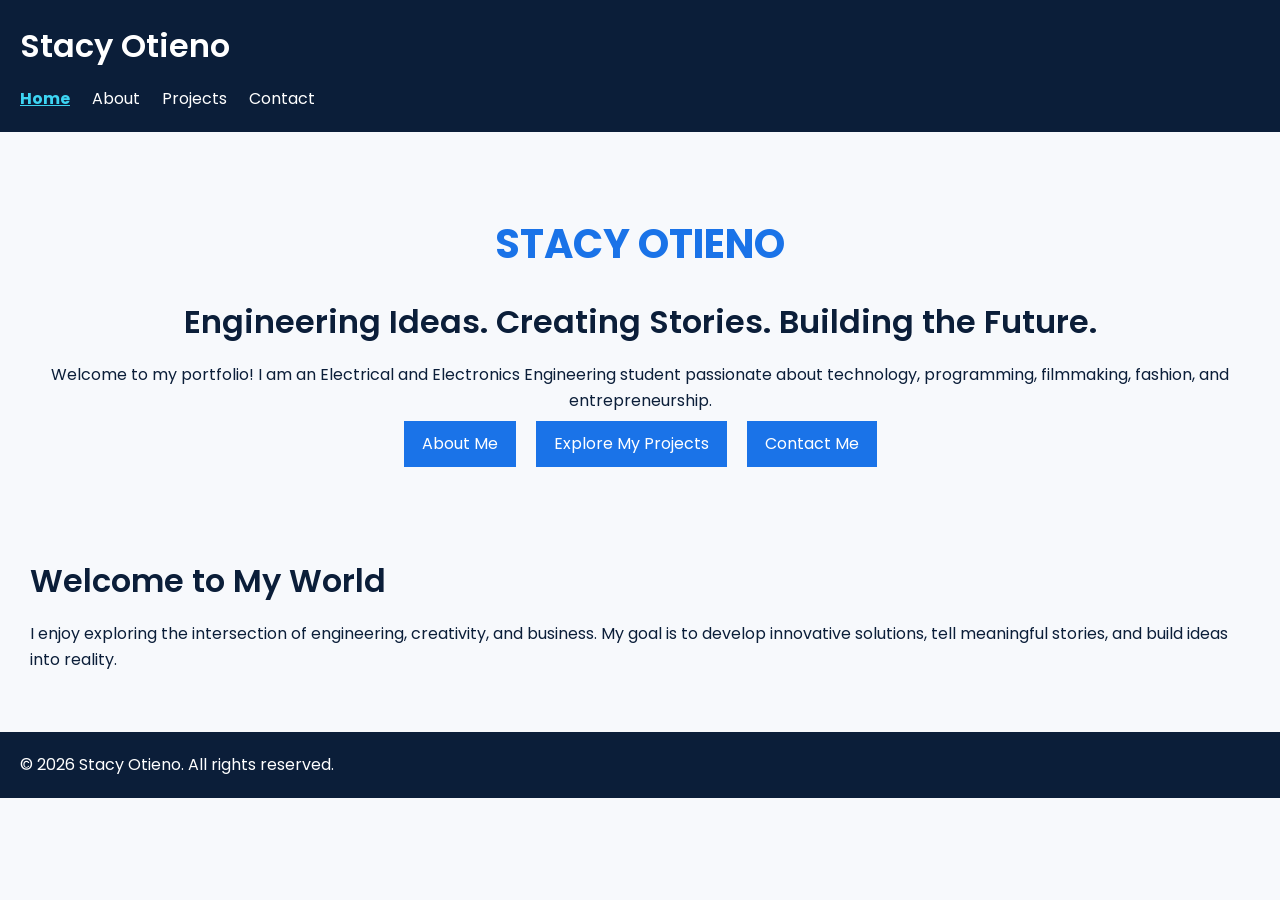
<file: index.html>
<!DOCTYPE html>
<html lang="en">
<head>
    <meta charset="UTF-8">
    <meta name="viewport" content="width=device-width, initial-scale=1.0">
    <title>Home | Stacy Otieno</title>
    <link rel="stylesheet" href="styles.css">
    <link href="https://fonts.googleapis.com/css2?family=Poppins:wght@400;500;600;700&display=swap" rel="stylesheet">
    </head>
<body>

    <header>
        <h2>Stacy Otieno</h2>
        <nav aria-label="Main navigation">
            <a href="stacy.html" class="active" aria-current="page">Home</a>
            <a href="about.html">About</a>
            <a href="projects.html">Projects</a>
            <a href="contact.html">Contact</a>
        </nav>
    </header>

    <main>
        <section class="hero">
            <h1>STACY OTIENO</h1>
            <h2>Engineering Ideas. Creating Stories. Building the Future.</h2>
            <p>
                Welcome to my portfolio! I am an Electrical and Electronics
                Engineering student passionate about technology, programming,
                filmmaking, fashion, and entrepreneurship.
            </p>
            <a href="about.html" class="button">About Me</a>
            <a href="projects.html" class="button">Explore My Projects</a>
            <a href="contact.html" class="button">Contact Me</a>
        </section>

        <section>
            <h2>Welcome to My World</h2>
            <p>
                I enjoy exploring the intersection of engineering, creativity,
                and business. My goal is to develop innovative solutions,
                tell meaningful stories, and build ideas into reality.
            </p>
        </section>
    </main>

    <footer>
        <p>&copy; 2026 Stacy Otieno. All rights reserved.</p>
    </footer>

</body>
</html>
</file>
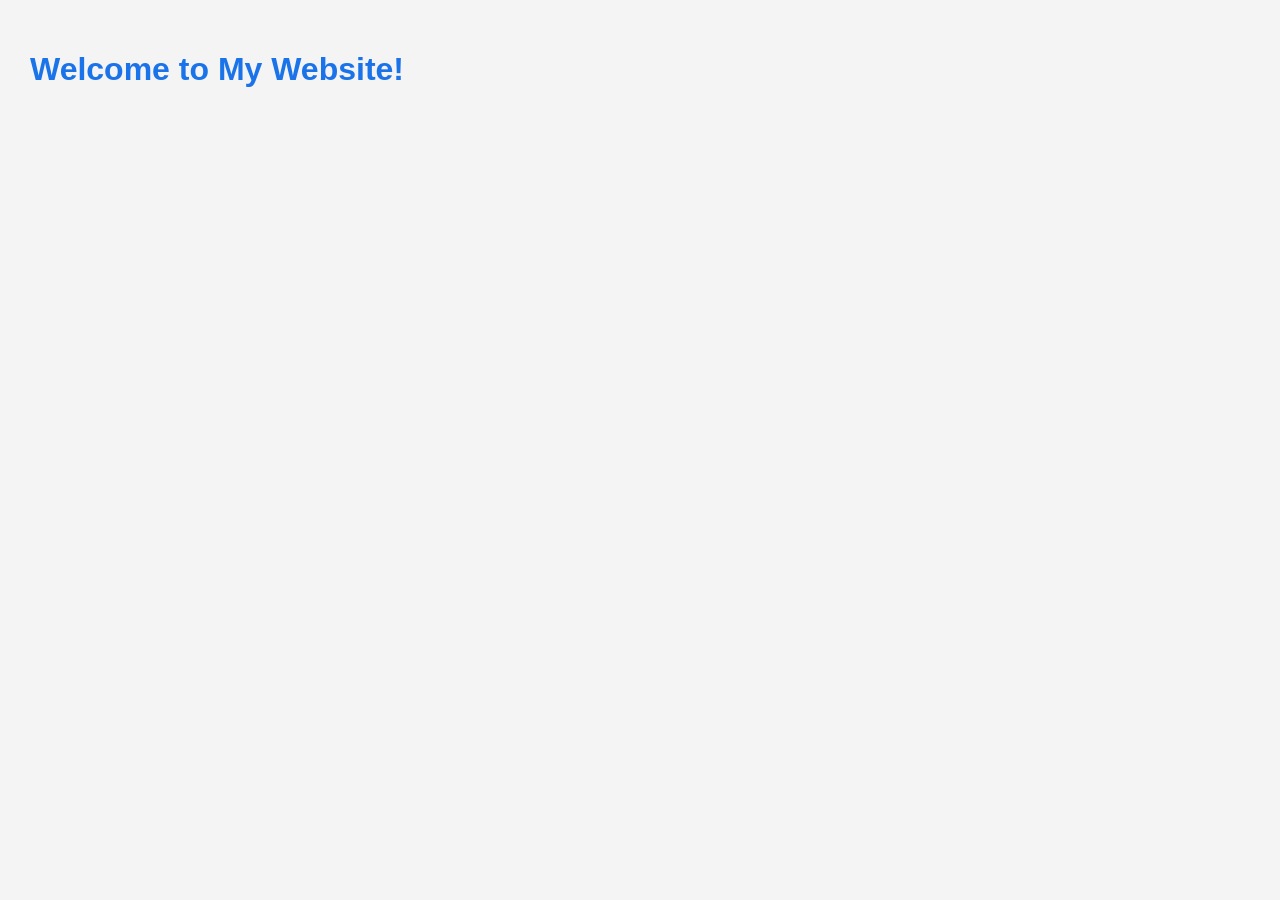
<file: daily-challenge-1/src/index.html>
<!DOCTYPE html>
<html lang="en">
<head>
    <meta charset="UTF-8">

    <meta name="viewport" content="width=device-width, initial-scale=1.0">

    <meta name="description" content="My web development project">

    <title>My Web Project</title>

    <!-- Link to CSS stylesheet -->
    <link rel="stylesheet" href="css/style.css">
</head>

<body>

    <h1>Welcome to My Website!</h1>

    <!-- JavaScript file -->
    <script src="js/app.js" defer></script>
</body>
</html>
</file>
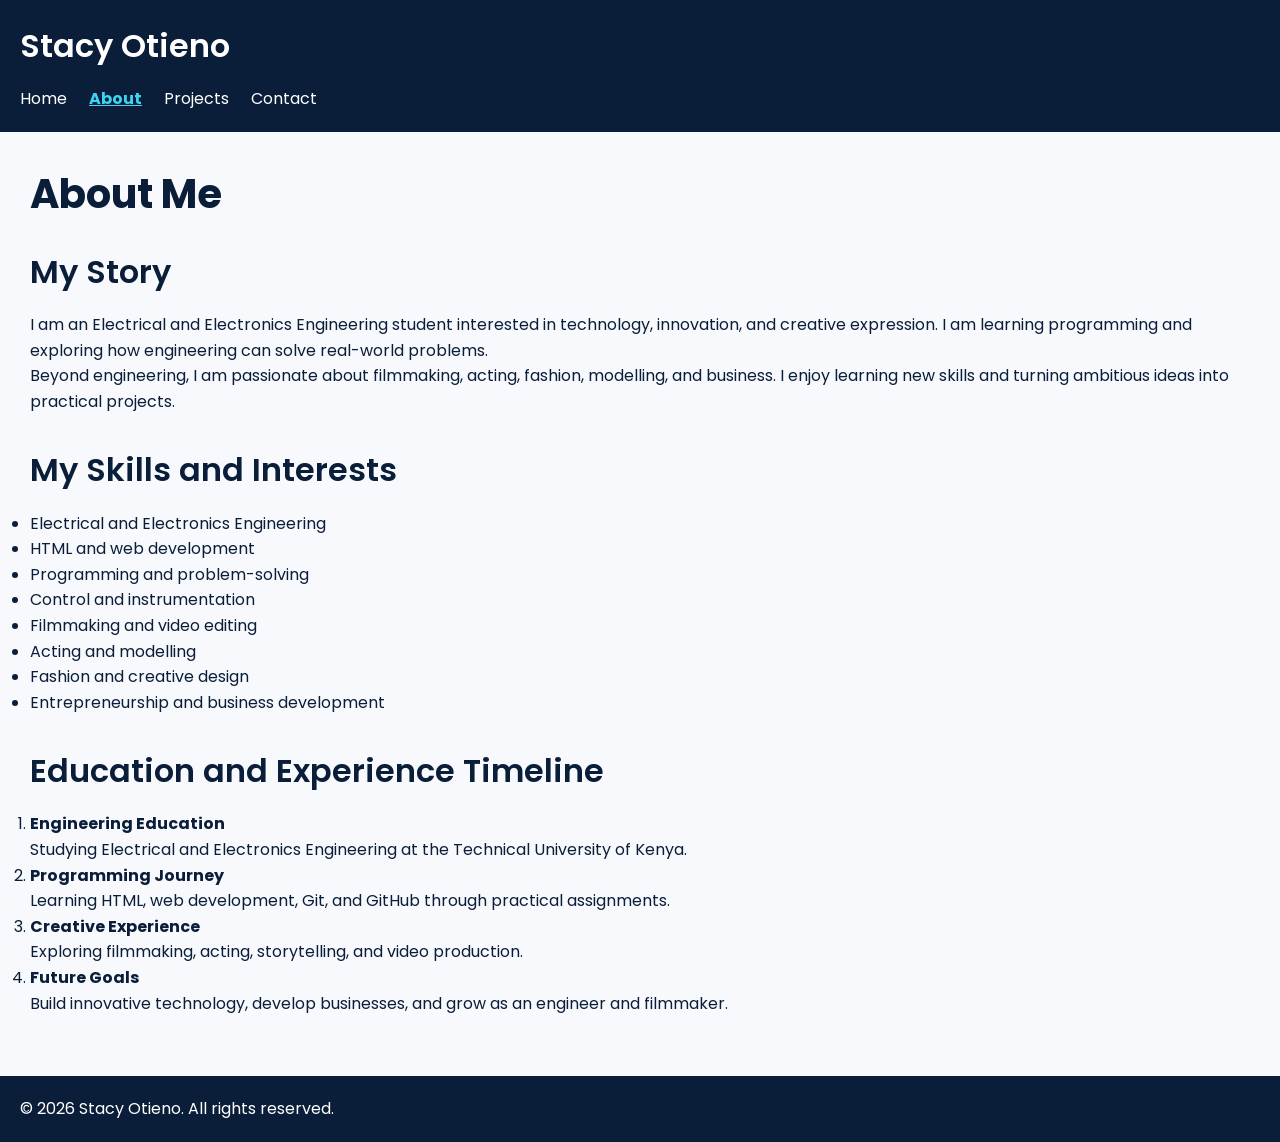
<file: about.html>
<!DOCTYPE html>
<html lang="en">
<head>
    <meta charset="UTF-8">
    <meta name="viewport" content="width=device-width, initial-scale=1.0">
    <title>About Me | Stacy Otieno</title>
    <link rel="stylesheet" href="styles.css">
    <link href="https://fonts.googleapis.com/css2?family=Poppins:wght@400;500;600;700&display=swap" rel="stylesheet">
    </head>
<body>

    <header>
        <h2>Stacy Otieno</h2>
        <nav aria-label="Main navigation">
            <a href="index.html">Home</a>
            <a href="about.html" class="active" aria-current="page">About</a>
            <a href="projects.html">Projects</a>
            <a href="contact.html">Contact</a>
        </nav>
    </header>

    <main>
        <h1>About Me</h1>

        <section>
            <h2>My Story</h2>
            <p>
                I am an Electrical and Electronics Engineering student
                interested in technology, innovation, and creative expression.
                I am learning programming and exploring how engineering can
                solve real-world problems.
            </p>
            <p>
                Beyond engineering, I am passionate about filmmaking, acting,
                fashion, modelling, and business. I enjoy learning new skills
                and turning ambitious ideas into practical projects.
            </p>
        </section>

        <section>
            <h2>My Skills and Interests</h2>
            <ul>
                <li>Electrical and Electronics Engineering</li>
                <li>HTML and web development</li>
                <li>Programming and problem-solving</li>
                <li>Control and instrumentation</li>
                <li>Filmmaking and video editing</li>
                <li>Acting and modelling</li>
                <li>Fashion and creative design</li>
                <li>Entrepreneurship and business development</li>
            </ul>
        </section>

        <section>
            <h2>Education and Experience Timeline</h2>
            <ol>
                <li>
                    <strong>Engineering Education</strong>
                    <p>Studying Electrical and Electronics Engineering
                    at the Technical University of Kenya.</p>
                </li>
                <li>
                    <strong>Programming Journey</strong>
                    <p>Learning HTML, web development, Git, and GitHub
                    through practical assignments.</p>
                </li>
                <li>
                    <strong>Creative Experience</strong>
                    <p>Exploring filmmaking, acting, storytelling,
                    and video production.</p>
                </li>
                <li>
                    <strong>Future Goals</strong>
                    <p>Build innovative technology, develop businesses,
                    and grow as an engineer and filmmaker.</p>
                </li>
            </ol>
        </section>
    </main>

    <footer>
        <p>&copy; 2026 Stacy Otieno. All rights reserved.</p>
    </footer>

</body>
</html>
</file>
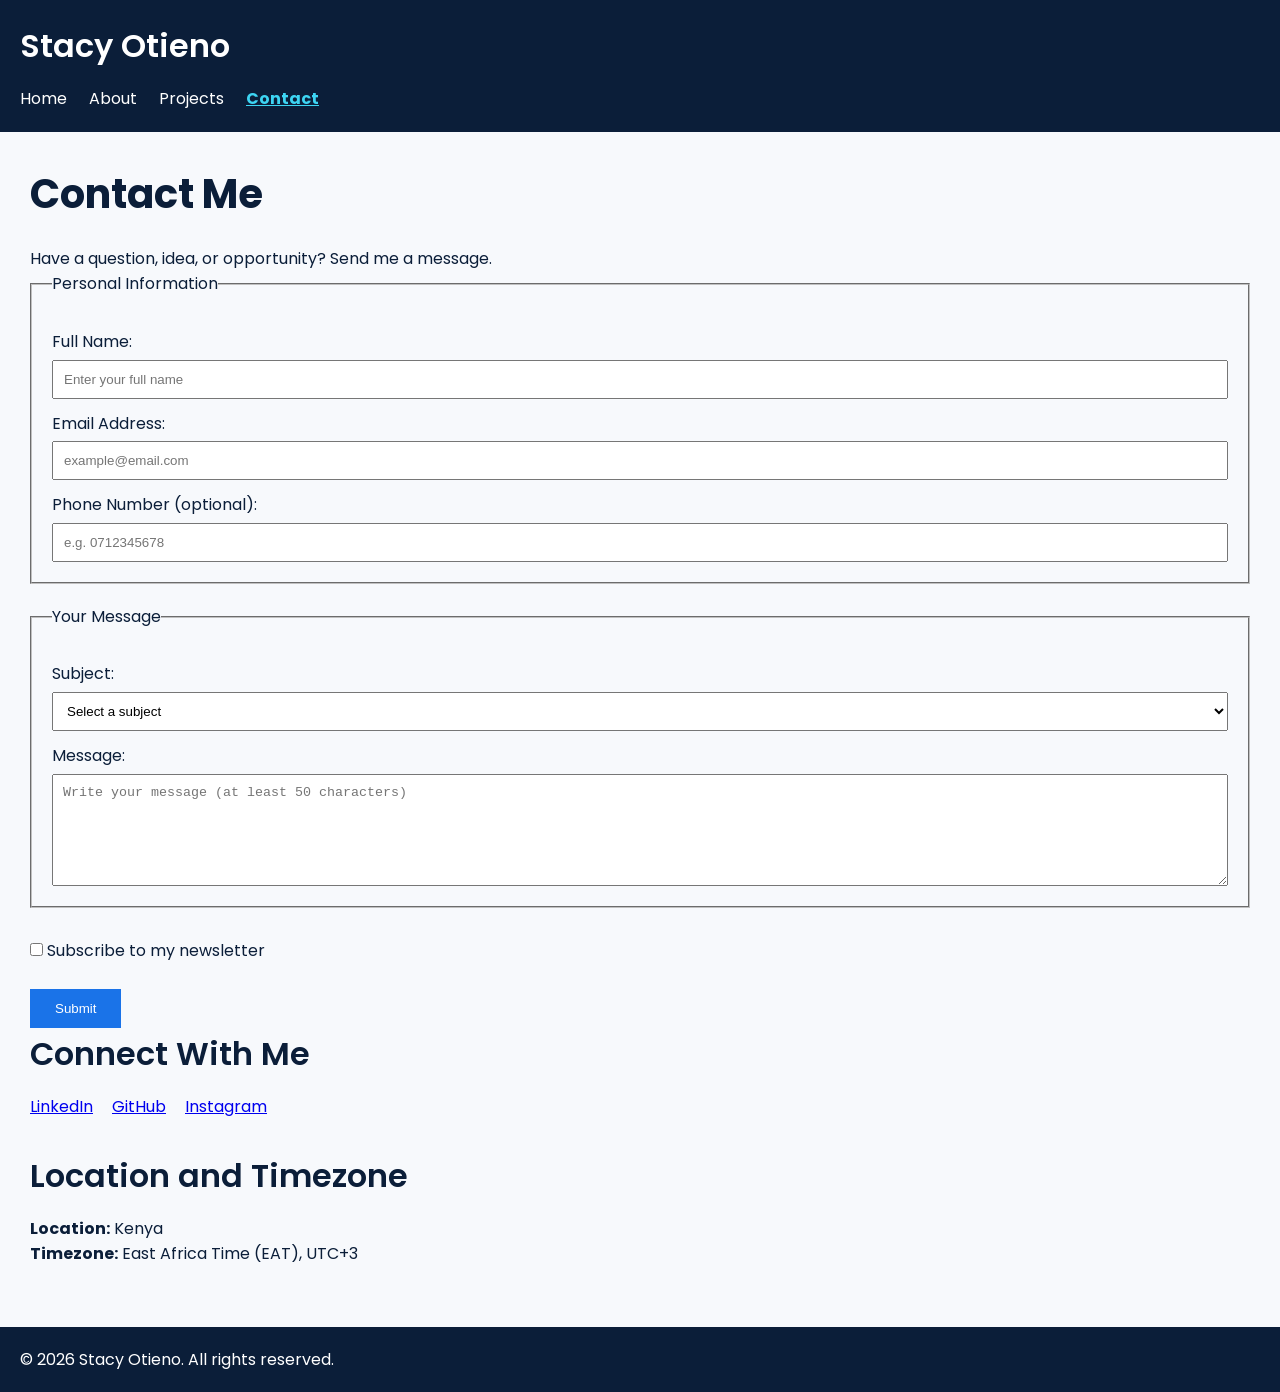
<file: contact.html>
<!DOCTYPE html>
<html lang="en">
<head>
    <meta charset="UTF-8">
    <meta name="viewport" content="width=device-width, initial-scale=1.0">
    <title>Contact | Stacy Otieno</title>
    <link rel="stylesheet" href="styles.css">
    <link href="https://fonts.googleapis.com/css2?family=Poppins:wght@400;500;600;700&display=swap" rel="stylesheet">
</head>
<body>

    <header>
        <h2>Stacy Otieno</h2>
        <nav aria-label="Main navigation">
            <a href="index.html">Home</a>
            <a href="about.html">About</a>
            <a href="projects.html">Projects</a>
            <a href="contact.html" class="active" aria-current="page">Contact</a>
        </nav>
    </header>

    <main>
        <h1>Contact Me</h1>
        <p>Have a question, idea, or opportunity? Send me a message.</p>

        <form action="#" method="post">
            <fieldset>
                <legend>Personal Information</legend>

                <label for="fullname">Full Name:</label>
                <input type="text" id="fullname" name="fullname"
                       placeholder="Enter your full name" required>

                <label for="email">Email Address:</label>
                <input type="email" id="email" name="email"
                       placeholder="example@email.com" required>

                <label for="phone">Phone Number (optional):</label>
                <input type="tel" id="phone" name="phone"
                       placeholder="e.g. 0712345678">
            </fieldset>

            <fieldset>
                <legend>Your Message</legend>

                <label for="subject">Subject:</label>
                <select id="subject" name="subject" required>
                    <option value="">Select a subject</option>
                    <option value="general">General Inquiry</option>
                    <option value="collaboration">Collaboration</option>
                    <option value="feedback">Feedback</option>
                </select>

                <label for="message">Message:</label>
                <textarea id="message" name="message"
                          placeholder="Write your message (at least 50 characters)"
                          minlength="50" rows="6" required></textarea>
            </fieldset>

            <input type="checkbox" id="newsletter" name="newsletter" value="yes">
            <label for="newsletter">Subscribe to my newsletter</label>

            <br><br>
            <button type="submit">Submit</button>
        </form>

        <section>
            <h2>Connect With Me</h2>
            <div class="social-links">
                <a href="https://www.linkedin.com/in/stacy-otieno-86a825360/" target="_blank"
                   rel="noopener noreferrer">LinkedIn</a>

                <a href="https://github.com/Stacy-JOtieno" target="_blank"
                   rel="noopener noreferrer">GitHub</a>

                <a href="https://www.instagram.com/" target="_blank"
                   rel="noopener noreferrer">Instagram</a>
            </div>
            
        </section>

        <section>
            <h2>Location and Timezone</h2>
            <p><strong>Location:</strong> Kenya</p>
            <p><strong>Timezone:</strong> East Africa Time (EAT), UTC+3</p>
        </section>
    </main>

    <footer>
        <p>&copy; 2026 Stacy Otieno. All rights reserved.</p>
    </footer>

</body>
</html>
</file>
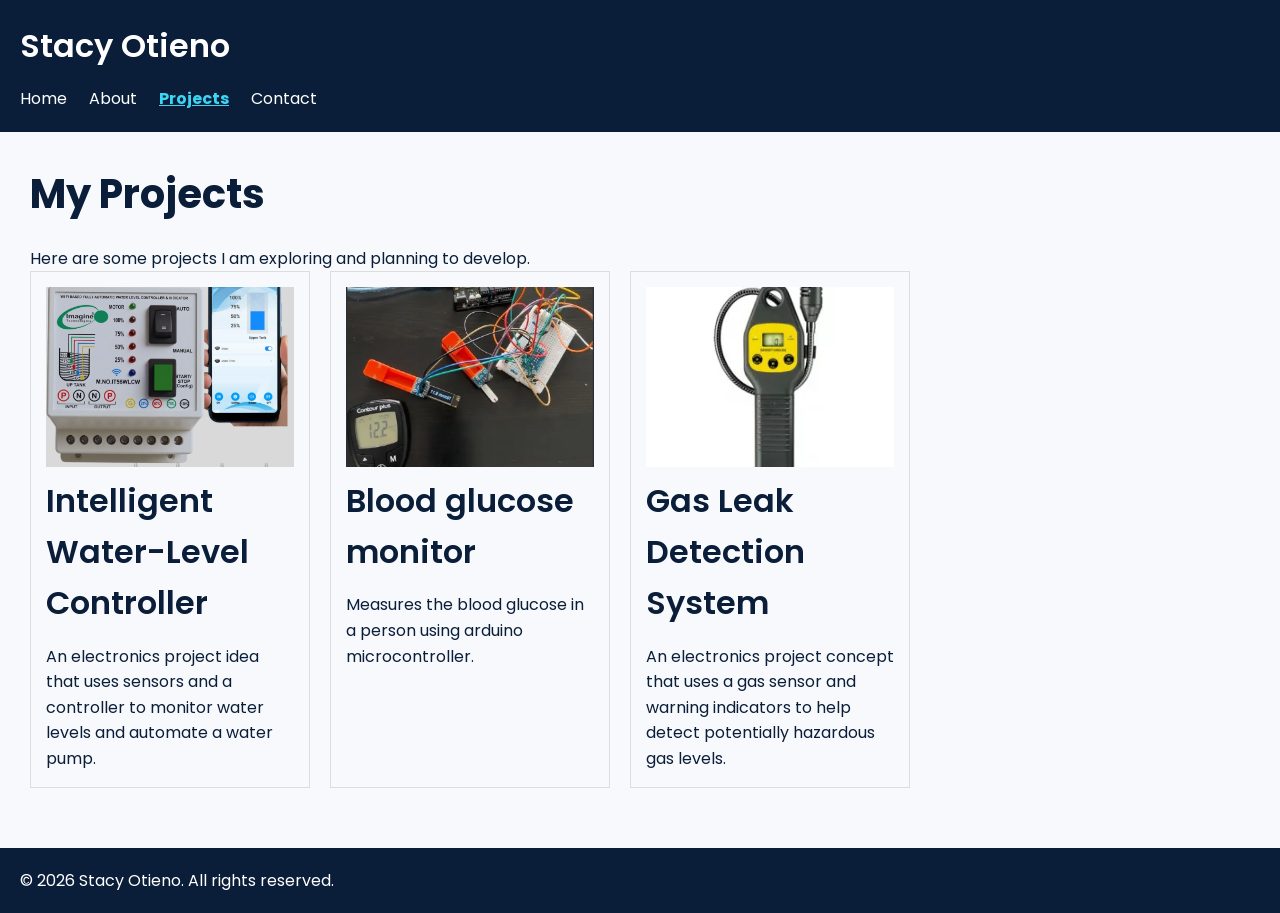
<file: projects.html>
<!DOCTYPE html>
<html lang="en">
<head>
    <meta charset="UTF-8">
    <meta name="viewport" content="width=device-width, initial-scale=1.0">
    <title>Projects | Stacy Otieno</title>
    <link rel="stylesheet" href="styles.css">
    <link href="https://fonts.googleapis.com/css2?family=Poppins:wght@400;500;600;700&display=swap" rel="stylesheet">
    </head>
<body>

    <header>
        <h2>Stacy Otieno</h2>
        <nav aria-label="Main navigation">
            <a href="index.html">Home</a>
            <a href="about.html">About</a>
            <a href="projects.html" class="active" aria-current="page">Projects</a>
            <a href="contact.html">Contact</a>
        </nav>
    </header>

    <main>
        <h1>My Projects</h1>
        <p>Here are some projects I am exploring and planning to develop.</p>

        <section class="projects">

            <article class="project">
                <img src="images\Intelligent Water-Level Controller.png"
                     alt="Water level monitoring project placeholder">
                <h2>Intelligent Water-Level Controller</h2>
                <p>
                    An electronics project idea that uses sensors and
                    a controller to monitor water levels and automate
                    a water pump.
                </p>
            </article>

            <article class="project">
                <img src="images\blood and glucose monitor.png"
                     alt="Blood Glucose monitor">
                <h2>Blood glucose monitor</h2>
                <p>
                    Measures the blood glucose in a person using arduino microcontroller.
                </p>
            </article>

            <article class="project">
                <img src="images\Gas Leak Detection System.png"
                     alt="Gas monitoring project placeholder">
                <h2>Gas Leak Detection System</h2>
                <p>
                    An electronics project concept that uses a gas sensor
                    and warning indicators to help detect potentially
                    hazardous gas levels.
                </p>
            </article>

        </section>
    </main>

    <footer>
        <p>&copy; 2026 Stacy Otieno. All rights reserved.</p>
    </footer>

</body>
</html>
</file>
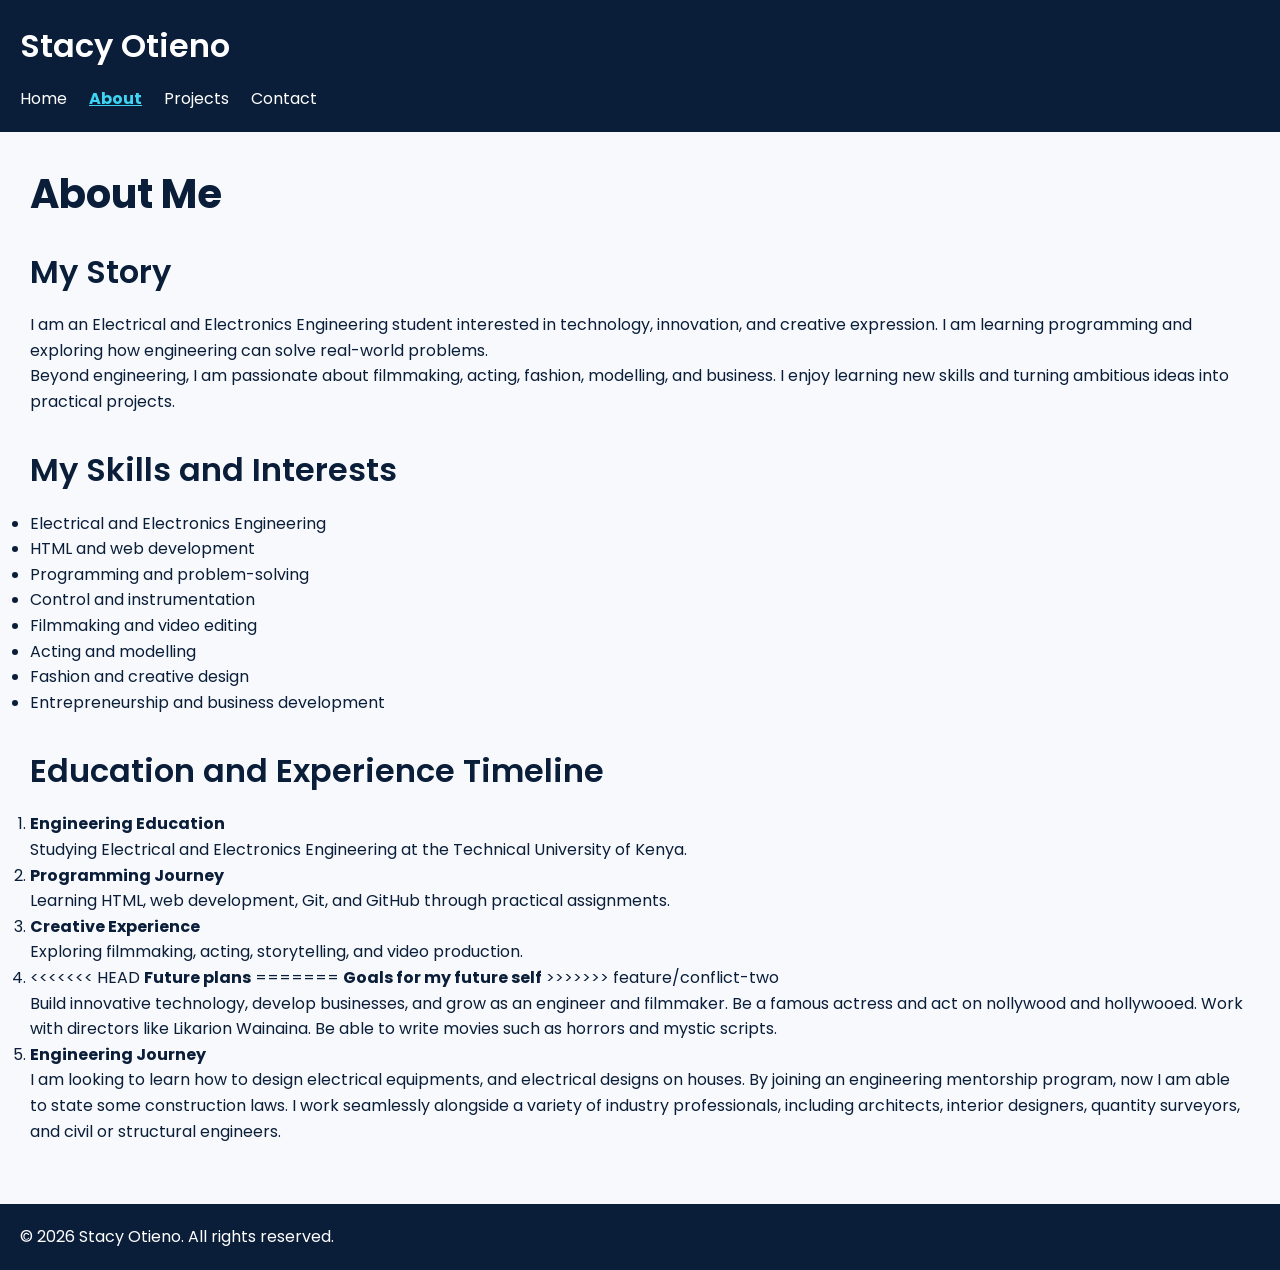
<file: my-project/docs/about.html>
<!DOCTYPE html>
<html lang="en">
<head>
    <meta charset="UTF-8">
    <meta name="viewport" content="width=device-width, initial-scale=1.0">
    <title>About Me | Stacy Otieno</title>
    <link rel="stylesheet" href="../src/css/styles.css">
    <link href="https://fonts.googleapis.com/css2?family=Poppins:wght@400;500;600;700&display=swap" rel="stylesheet">
    </head>
<body>

    <header>
        <h2>Stacy Otieno</h2>
        <nav aria-label="Main navigation">
            <a href="index.html">Home</a>
            <a href="about.html" class="active" aria-current="page">About</a>
            <a href="projects.html">Projects</a>
            <a href="contact.html">Contact</a>
        </nav>
    </header>

    <main>
        <h1>About Me</h1>

        <section>
            <h2>My Story</h2>
            <p>
                I am an Electrical and Electronics Engineering student
                interested in technology, innovation, and creative expression.
                I am learning programming and exploring how engineering can
                solve real-world problems.
            </p>
            <p>
                Beyond engineering, I am passionate about filmmaking, acting,
                fashion, modelling, and business. I enjoy learning new skills
                and turning ambitious ideas into practical projects.
            </p>
        </section>

        <section>
            <h2>My Skills and Interests</h2>
            <ul>
                <li>Electrical and Electronics Engineering</li>
                <li>HTML and web development</li>
                <li>Programming and problem-solving</li>
                <li>Control and instrumentation</li>
                <li>Filmmaking and video editing</li>
                <li>Acting and modelling</li>
                <li>Fashion and creative design</li>
                <li>Entrepreneurship and business development</li>
            </ul>
        </section>

        <section>
            <h2>Education and Experience Timeline</h2>
            <ol>
                <li>
                    <strong>Engineering Education</strong>
                    <p>Studying Electrical and Electronics Engineering
                    at the Technical University of Kenya.</p>
                </li>
                <li>
                    <strong>Programming Journey</strong>
                    <p>Learning HTML, web development, Git, and GitHub
                    through practical assignments.</p>
                </li>
                <li>
                    <strong>Creative Experience</strong>
                    <p>Exploring filmmaking, acting, storytelling,
                    and video production.</p>
                </li>
                <li>
<<<<<<< HEAD
                    <strong>Future plans</strong>
=======
                    <strong>Goals for my future self</strong>
>>>>>>> feature/conflict-two
                    <p>Build innovative technology, develop businesses,
                    and grow as an engineer and filmmaker.
                Be a famous actress and act on nollywood and hollywooed. 
                    Work with directors like Likarion Wainaina. 
                    Be able to write movies such as horrors and mystic scripts.</p>
                </li>
                <li>
                    <strong>Engineering Journey</strong>
                    <p>I am looking to learn how to design electrical equipments, 
                        and electrical designs on houses.
                    By joining an engineering mentorship program, now I am able to state some construction laws.
               I work seamlessly alongside a variety of industry professionals, 
               including architects, interior designers, quantity surveyors, and civil or structural engineers.
</p>
                </li>
                </ol>
        </section>
    </main>

    <footer>
        <p>&copy; 2026 Stacy Otieno. All rights reserved.</p>
    </footer>

</body>
</html>
</file>
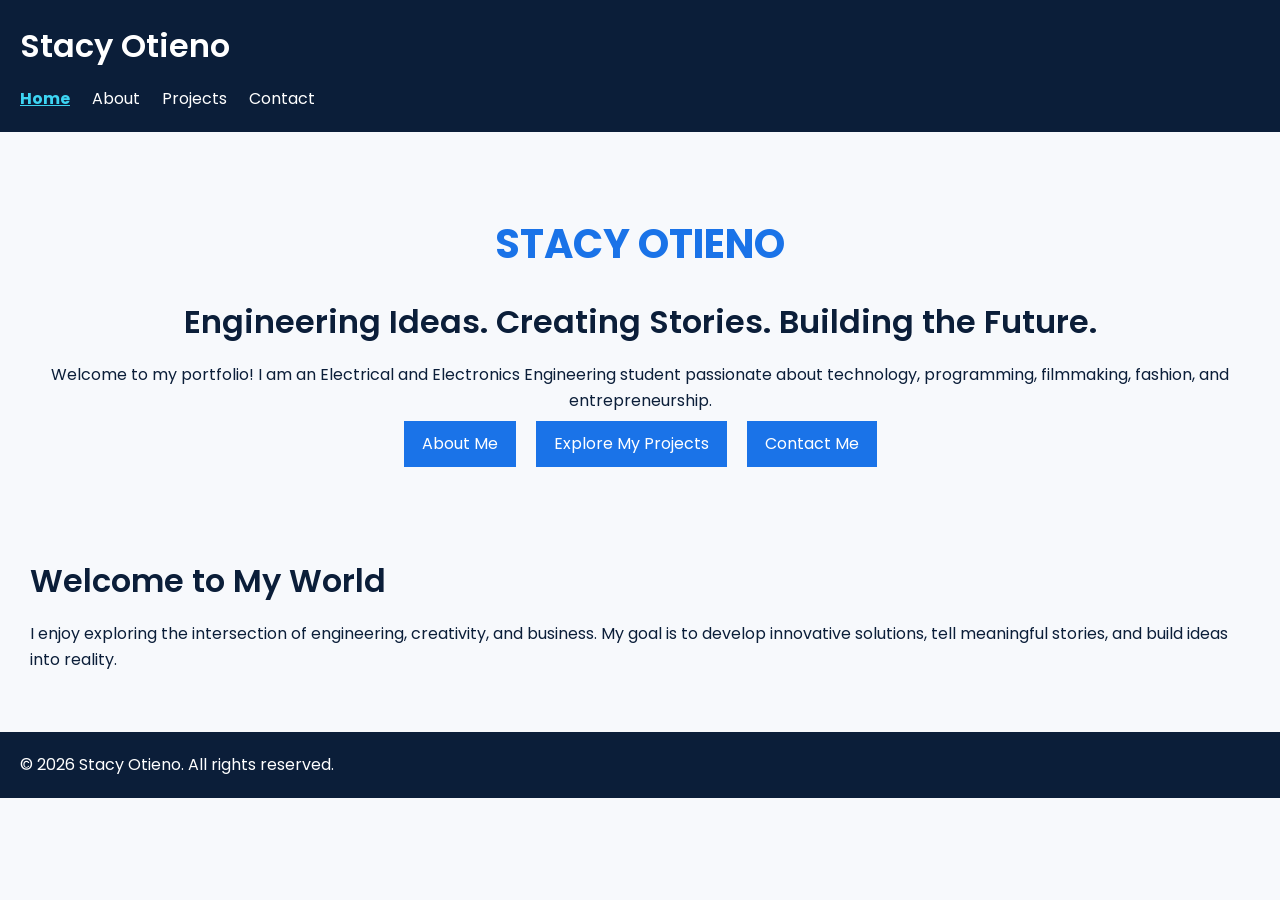
<file: my-project/docs/backup.html>
<!DOCTYPE html>
<html lang="en">
<head>
    <meta charset="UTF-8">
    <meta name="viewport" content="width=device-width, initial-scale=1.0">
    <title>Home | Stacy Otieno</title>
    <link rel="stylesheet" href="../src/css/styles.css">
    <link href="https://fonts.googleapis.com/css2?family=Poppins:wght@400;500;600;700&display=swap" rel="stylesheet">
    </head>
<body>

    <header>
        <h2>Stacy Otieno</h2>
        <nav aria-label="Main navigation">
            <a href="stacy.html" class="active" aria-current="page">Home</a>
            <a href="about.html">About</a>
            <a href="projects.html">Projects</a>
            <a href="contact.html">Contact</a>
        </nav>
    </header>

    <main>
        <section class="hero">
            <h1>STACY OTIENO</h1>
            <h2>Engineering Ideas. Creating Stories. Building the Future.</h2>
            <p>
                Welcome to my portfolio! I am an Electrical and Electronics
                Engineering student passionate about technology, programming,
                filmmaking, fashion, and entrepreneurship.
            </p>
            <a href="about.html" class="button">About Me</a>
            <a href="projects.html" class="button">Explore My Projects</a>
            <a href="contact.html" class="button">Contact Me</a>
        </section>

        <section>
            <h2>Welcome to My World</h2>
            <p>
                I enjoy exploring the intersection of engineering, creativity,
                and business. My goal is to develop innovative solutions,
                tell meaningful stories, and build ideas into reality.
            </p>
        </section>
    </main>

    <footer>
        <p>&copy; 2026 Stacy Otieno. All rights reserved.</p>
    </footer>

</body>
</html>
</file>
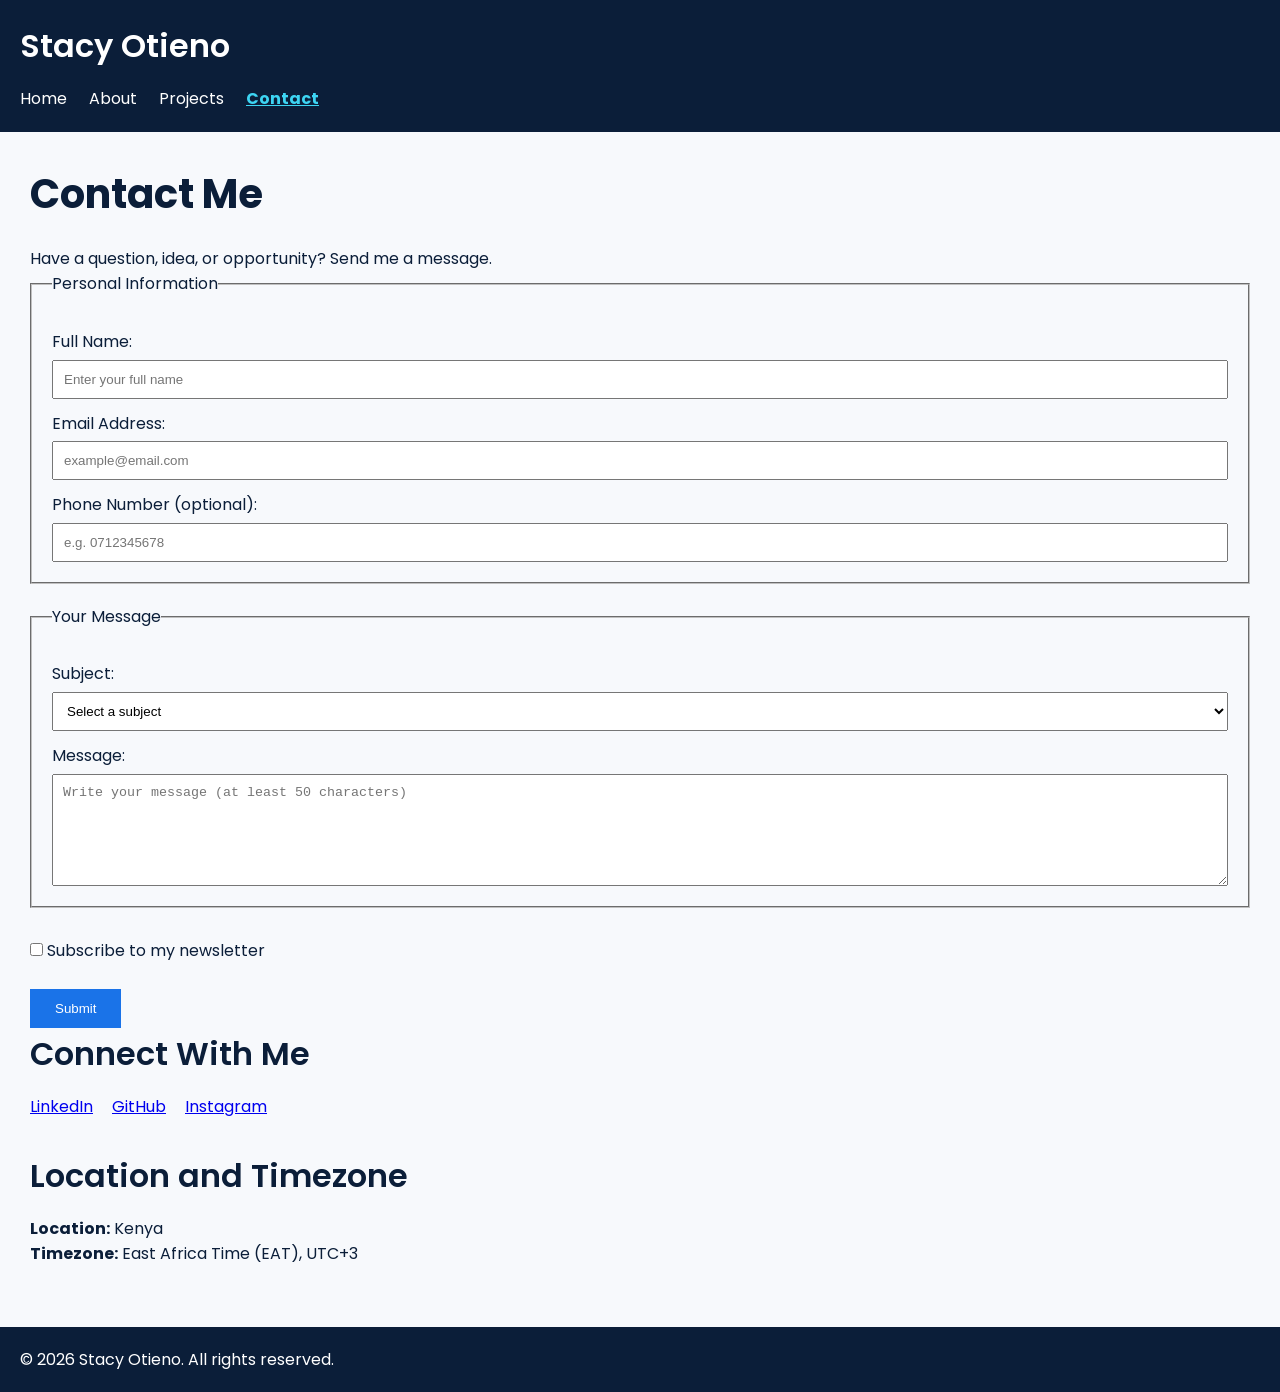
<file: my-project/docs/contact.html>
<!DOCTYPE html>
<html lang="en">
<head>
    <meta charset="UTF-8">
    <meta name="viewport" content="width=device-width, initial-scale=1.0">
    <title>Contact | Stacy Otieno</title>
  <link rel="stylesheet" href="../src/css/styles.css">
    <link href="https://fonts.googleapis.com/css2?family=Poppins:wght@400;500;600;700&display=swap" rel="stylesheet">
</head>
<body>

    <header>
        <h2>Stacy Otieno</h2>
        <nav aria-label="Main navigation">
            <a href="index.html">Home</a>
            <a href="about.html">About</a>
            <a href="projects.html">Projects</a>
            <a href="contact.html" class="active" aria-current="page">Contact</a>
        </nav>
    </header>

    <main>
        <h1>Contact Me</h1>
        <p>Have a question, idea, or opportunity? Send me a message.</p>

        <form action="#" method="post">
            <fieldset>
                <legend>Personal Information</legend>

                <label for="fullname">Full Name:</label>
                <input type="text" id="fullname" name="fullname"
                       placeholder="Enter your full name" required>

                <label for="email">Email Address:</label>
                <input type="email" id="email" name="email"
                       placeholder="example@email.com" required>

                <label for="phone">Phone Number (optional):</label>
                <input type="tel" id="phone" name="phone"
                       placeholder="e.g. 0712345678">
            </fieldset>

            <fieldset>
                <legend>Your Message</legend>

                <label for="subject">Subject:</label>
                <select id="subject" name="subject" required>
                    <option value="">Select a subject</option>
                    <option value="general">General Inquiry</option>
                    <option value="collaboration">Collaboration</option>
                    <option value="feedback">Feedback</option>
                </select>

                <label for="message">Message:</label>
                <textarea id="message" name="message"
                          placeholder="Write your message (at least 50 characters)"
                          minlength="50" rows="6" required></textarea>
            </fieldset>

            <input type="checkbox" id="newsletter" name="newsletter" value="yes">
            <label for="newsletter">Subscribe to my newsletter</label>

            <br><br>
            <button type="submit">Submit</button>
        </form>

        <section>
            <h2>Connect With Me</h2>
            <div class="social-links">
                <a href="https://www.linkedin.com/in/stacy-otieno-86a825360/" target="_blank"
                   rel="noopener noreferrer">LinkedIn</a>

                <a href="https://github.com/Stacy-JOtieno" target="_blank"
                   rel="noopener noreferrer">GitHub</a>

                <a href="https://www.instagram.com/" target="_blank"
                   rel="noopener noreferrer">Instagram</a>
            </div>
            
        </section>

        <section>
            <h2>Location and Timezone</h2>
            <p><strong>Location:</strong> Kenya</p>
            <p><strong>Timezone:</strong> East Africa Time (EAT), UTC+3</p>
        </section>
    </main>

    <footer>
        <p>&copy; 2026 Stacy Otieno. All rights reserved.</p>
    </footer>

</body>
</html>
</file>
<file: styles.css>
/* 1. Reset default browser styles */
* {
    margin: 0;
    padding: 0;
    box-sizing: border-box;
}

/* 2. Base typography */
body {
    font-family: 'Poppins', sans-serif;
    font-size: 16px;
    line-height: 1.6;
    color: #0B1E39;
    background-color: #F7F9FC;
}

/* 3. Headings */
h1 {
    font-size: 2.5rem;
    font-weight: 700;
    margin-bottom: 20px;
}

h2 {
    font-size: 2rem;
    font-weight: 600;
    margin-bottom: 15px;
}

h3 {
    font-size: 1.5rem;
    font-weight: 600;
    margin-bottom: 12px;
}

h4 {
    font-size: 1.25rem;
    font-weight: 500;
    margin-bottom: 10px;
}

h5 {
    font-size: 1rem;
    font-weight: 500;
    margin-bottom: 8px;
}

h6 {
    font-size: 0.875rem;
    font-weight: 400;
    margin-bottom: 8px;
}

/* 4. Header and footer */
header,
footer {
    background-color: #0B1E39;
    color: white;
    padding: 20px;
}

/* 5. Navigation */
nav a {
    color: white;
    margin-right: 18px;
    text-decoration: none;
}

nav a.active {
    color: #3DD5F3;
    font-weight: bold;
    text-decoration: underline;
}

/* 6. Main content */
main {
    padding: 30px;
}

/* 7. Sections */
section {
    margin-bottom: 30px;
}

/* 8. Home page */
.hero {
    text-align: center;
    padding: 50px 20px;
    background-color: #F7F9FC;
}

.hero h1 {
    color: #1A73E8;
}

.button {
    display: inline-block;
    background-color: #1A73E8;
    color: white;
    padding: 10px 18px;
    text-decoration: none;
    margin: 8px;
}

/* 9. Projects page */
.projects {
    display: flex;
    flex-wrap: wrap;
    gap: 20px;
}

.project {
    border: 1px solid #ddd;
    padding: 15px;
    width: 280px;
}

.project img {
    width: 100%;
    height: 180px;
    object-fit: cover;
}

/* 10. Contact page */
fieldset {
    margin-bottom: 20px;
    padding: 20px;
}

label {
    display: block;
    margin-top: 12px;
}

input:not([type="checkbox"]),
select,
textarea {
    display: block;
    width: 100%;
    padding: 10px;
    margin-top: 5px;
}

input[type="checkbox"] {
    margin-top: 15px;
}

input[type="checkbox"] + label {
    display: inline;
}

button {
    padding: 12px 25px;
    background-color: #1A73E8;
    color: white;
    border: none;
    cursor: pointer;
}

.social-links a {
    margin-right: 15px;
}
</file>
<file: daily-challenge-1/src/css/style.css>
body {
    font-family: Arial, sans-serif;
    margin: 0;
    padding: 30px;
    background-color: #f4f4f4;
}

h1 {
    color: #1a73e8;
}
</file>
<file: my-project/src/css/styles.css>
/* 1. Reset default browser styles */
* {
    margin: 0;
    padding: 0;
    box-sizing: border-box;
}

/* 2. Base typography */
body {
    font-family: 'Poppins', sans-serif;
    font-size: 16px;
    line-height: 1.6;
    color: #0B1E39;
    background-color: #F7F9FC;
}

/* 3. Headings */
h1 {
    font-size: 2.5rem;
    font-weight: 700;
    margin-bottom: 20px;
}

h2 {
    font-size: 2rem;
    font-weight: 600;
    margin-bottom: 15px;
}

h3 {
    font-size: 1.5rem;
    font-weight: 600;
    margin-bottom: 12px;
}

h4 {
    font-size: 1.25rem;
    font-weight: 500;
    margin-bottom: 10px;
}

h5 {
    font-size: 1rem;
    font-weight: 500;
    margin-bottom: 8px;
}

h6 {
    font-size: 0.875rem;
    font-weight: 400;
    margin-bottom: 8px;
}

/* 4. Header and footer */
header,
footer {
    background-color: #0B1E39;
    color: white;
    padding: 20px;
}

/* 5. Navigation */
nav a {
    color: white;
    margin-right: 18px;
    text-decoration: none;
}

nav a.active {
    color: #3DD5F3;
    font-weight: bold;
    text-decoration: underline;
}
nav a:hover {
    text-decoration: underline;
}

/* 6. Main content */
main {
    padding: 30px;
}

/* 7. Sections */
section {
    margin-bottom: 30px;
}

/* 8. Home page */
.hero {
    text-align: center;
    padding: 50px 20px;
    background-color: #F7F9FC;
}

.hero h1 {
    color: #1A73E8;
}

.button {
    display: inline-block;
    background-color: #1A73E8;
    color: white;
    padding: 10px 18px;
    text-decoration: none;
    margin: 8px;
}

/* 9. Projects page */
.projects {
    display: flex;
    flex-wrap: wrap;
    gap: 20px;
}

.project {
    border: 1px solid #ddd;
    padding: 15px;
    width: 280px;
}

.project img {
    width: 100%;
    height: 180px;
    object-fit: cover;
}
.projects-grid {
    display: grid;
    grid-template-columns: repeat(3, 1fr);
}
/* 10. Contact page */
fieldset {
    margin-bottom: 20px;
    padding: 20px;
}

label {
    display: block;
    margin-top: 12px;
}

input:not([type="checkbox"]),
select,
textarea {
    display: block;
    width: 100%;
    padding: 10px;
    margin-top: 5px;
}

input[type="checkbox"] {
    margin-top: 15px;
}

input[type="checkbox"] + label {
    display: inline;
}

button {
    padding: 12px 25px;
    background-color: #1A73E8;
    color: white;
    border: none;
    cursor: pointer;
}

.social-links a {
    margin-right: 15px;
}
/* Desktop */
.projects-grid {
    display: grid;
    grid-template-columns: repeat(3, 1fr);
    gap: 20px;
}

/* Tablet */
@media (max-width: 768px) {
    .projects-grid {
        grid-template-columns: repeat(2, 1fr);
    }
}

/* Mobile */
@media (max-width: 480px) {
    .projects-grid {
        grid-template-columns: 1fr;
    }
}
</file>
